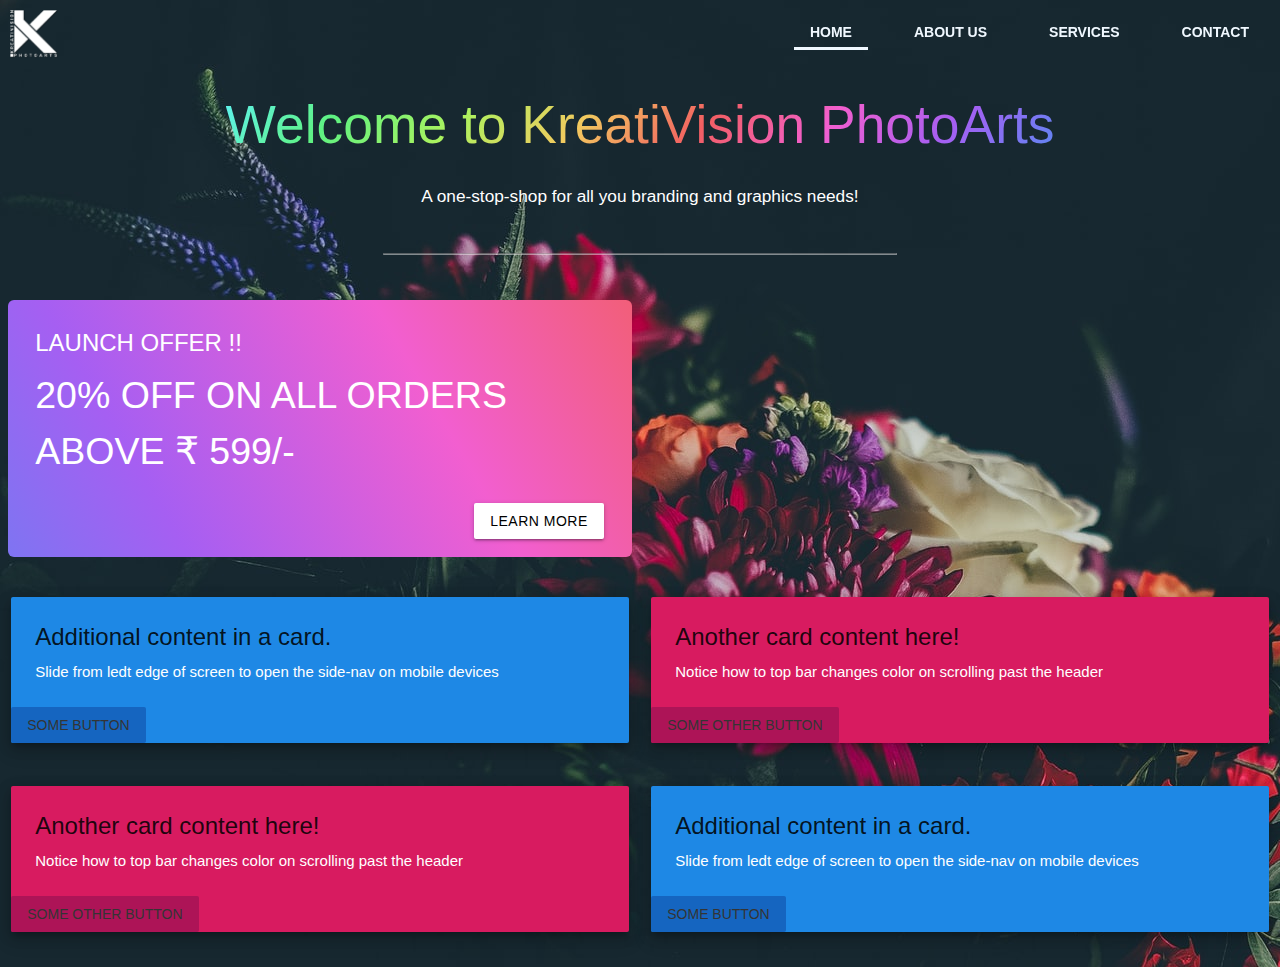
<file: index.html>
<!DOCTYPE html>
<html lang="en">

<head>
  <link href="https://fonts.googleapis.com/icon?family=Material+Icons" rel="stylesheet">
  <link type="text/css" rel="stylesheet" href="materialize/css/materialize.min.css" media="screen,projection" />
  <link type="text/css" rel="stylesheet" href="css/styles.css" />
  <link type="text/css" rel="stylesheet" href="css/scrollbar.css" />
  <meta charset="UTF-8">
  <!-- <meta name="viewport" content="width=device-width, initial-scale=1.0"> -->
  <meta name="viewport" content="width=device-width, initial-scale=1.0" />
  <title>Document</title>
</head>

<body>
  <!-- Navigation -->
  <section name="Navigation">
    <nav class="navigation-bar">
      <div class="nav-wrapper">
        <a href="#" class="brand-logo">&nbsp;<img src="assets/card image.png" width="50px" height="50px">&nbsp;</a>
        <a href="#" data-target="mobile-demo" class="sidenav-trigger">
          <i class="material-icons">menu</i>
        </a>
        <ul id="nav-mobile" class="right hide-on-med-and-down">
          <li>
            <a href="#" id="home" onclick="activate('home')"
              class="waves-effect waves-light btn-flat nav-btn active">Home</a>
          </li>
          <li>
            <a href="#" id="about" onclick="activate('about')" class="waves-effect waves-light btn-flat nav-btn">About
              Us</a>
          </li>
          <li>
            <a href="#" id="services" onclick="activate('services')"
              class="waves-effect waves-light btn-flat nav-btn">Services</a>
          </li>
          <li>
            <a href="#" id="contact" onclick="activate('contact')"
              class="waves-effect waves-light btn-flat nav-btn">Contact</a>
          </li>
        </ul>
      </div>
    </nav>
    <ul class="sidenav sienav-color" id="mobile-demo">
      <li>
        <a href="#" class="sidenav-close">
          <i class="material-icons">close</i>
        </a>
      </li>
      <li><a href="#" class="sidenav-button">Home</a></li>
      <li><a href="#" class="sidenav-button">About Us</a></li>
      <li><a href="service-details.html" class="sidenav-button">Services</a></li>
      <li><a href="#" class="sidenav-button">Contact</a></li>
    </ul>
  </section>

  <section name="body" class="body">
    <div class="header">
      <h2 class="color-text">Welcome to KreatiVision PhotoArts</h1>
        <h6 class="white-text">A one-stop-shop for all you branding and graphics needs!</h6>
    </div>
    <hr class="separator" id="top-separator" style="width: 40%;">
    <div class="row">
      <div class="col s12 m6">
        <div class="card z-depth-0 glow">
          <div class="card-content white-text">
            <span class="card-title">Launch Offer !!</span>
            <span class="card-subtitle">20% off on all orders above ₹ 599/-</span><br>
          </div>
          <div class="cad-actions">
            <button class="btn white black-text waves-effect waves">Learn More</button>
          </div>
        </div>
      </div>
    </div>

    <div class="row">
      <div class="col s12 m6">
        <div class="card z-depth-3 blue darken-1">
          <div class="card-content">
            <span class="card-title">Additional content in a card.</span>
            <p class="white-text">Slide from ledt edge of screen to open the side-nav on mobile devices</p>
          </div>
          <div class="card-actions">
            <button class="btn-flat blue darken-3 waves-effect waves-light">
              Some Button
            </button>
          </div>
        </div>
      </div>

      <div class="col s12 m6">
        <div class="card z-depth-3 pink darken-1">
          <div class="card-content">
            <span class="card-title">Another card content here!</span>
            <p class="white-text">Notice how to top bar changes color on scrolling past the header</p>
          </div>
          <div class="card-actions">
            <button class="btn-flat pink darken-3 waves-effect waves-light">
              Some other button
            </button>
          </div>
        </div>
      </div>
    </div>

    <div class="row">
      <div class="col s12 m6">
        <div class="card z-depth-3 pink darken-1">
          <div class="card-content">
            <span class="card-title">Another card content here!</span>
            <p class="white-text">Notice how to top bar changes color on scrolling past the header</p>
          </div>
          <div class="card-actions">
            <button class="btn-flat pink darken-3 waves-effect waves-light">
              Some other button
            </button>
          </div>
        </div>
      </div>
      
      <div class="col s12 m6">
        <div class="card z-depth-3 blue darken-1">
          <div class="card-content">
            <span class="card-title">Additional content in a card.</span>
            <p class="white-text">Slide from ledt edge of screen to open the side-nav on mobile devices</p>
          </div>
          <div class="card-actions">
            <button class="btn-flat blue darken-3 waves-effect waves-light">
              Some Button
            </button>
          </div>
        </div>
      </div>
    </div>

  </section>


  <script type="text/javascript" src="js/UI_modifier.js"></script>
  <script type="text/javascript" src="materialize/js/materialize.min.js"></script>
</body>

</html>
</file>
<file: css/styles.css>
.navigation-bar {
    position: fixed;
    top: 0px;
    z-index: 99;
}

#nav {
    transition: all 0.3s ease-in-out 0s;
    -moz-transition: all 0.3s ease-in-out 0s;
    -webkit-transition: all 0.3s ease-in-out 0s;
}

.solid-nav {
    background-image: linear-gradient(to bottom right, #320764, #306195);
    box-shadow: 0px 5px 5px rgba(0, 31, 168, 0.384);
}

nav {
    background-color: transparent !important;
    box-shadow: none !important;
}

body {
    /* background-color: teal; */
    background-image: url("../assets/headder\ 2.jpg");
    background-repeat: no-repeat;
    background-attachment: fixed;
}

.brand-logo {
    margin-top: 0.7%;
}

.brand-logo:focus {
    outline: none;
}

.sidenav {
    padding-top: 20px;
    width: 250px;
}

.sienav-color {
    /* background-image: url("../assets/sidenav-gradient.jpg"); */
    background-image: linear-gradient(to bottom right, #320764, #306195);
}

a.sidenav-button, a.sidenav-close i, a.nav-btn {
    font-weight: 600;
    color: aliceblue !important;
}

a.sidenav-close {
    text-align: right;
}

a.sidenav-close:focus {
    outline: none;
}

a.nav-btn {
    border-radius: 0px !important;
}

a.nav-btn:focus, a.nav-btn:hover {
    background-color: rgba(255, 255, 255, 0.10);
}

a.active {
    border-bottom: 3px solid aliceblue;
}

.body {
    margin-top: 60px;
}

.header {
    display: flex;
    flex-direction: column;
    align-items: center;
    justify-content: center;
    /* padding-top: 10px; */
    padding: 0px 25px;
}

.glow, .about-card {
    display: flex;
    min-height: 200px;
    height: fit-content;
    font-family: Lato, sans-serif;
    font-size: 2.5rem;
    border-radius: 5px;
    /* margin: 0px 10px 20px 10px; */
}

.glow {
    text-transform: uppercase;
    flex-direction: column;
    justify-content: left;
    align-items: left;
    background-color: transparent;
}

.glow button {
    margin-right: 25px;
    margin-bottom: 15px;
    float: right;
}

.about-card {
    flex-direction: column;
    justify-content: left;
    align-items: left;
}

.glow::after {
    position: absolute;
    content: "";
    top: calc(-1 * 3px);
    left: calc(-1 * 3px);
    z-index: -1;
    width: calc(100% + 3px * 2);
    height: calc(100% + 3px * 2);
    background: linear-gradient( 60deg, hsl(224, 85%, 66%), hsl(269, 85%, 66%), hsl(314, 85%, 66%), hsl(359, 85%, 66%), hsl(44, 85%, 66%), hsl(89, 85%, 66%), hsl(134, 85%, 66%), hsl(179, 85%, 66%));
    background-size: 300% 300%;
    background-position: 0 50%;
    border-radius: calc(2 * 3px);
    animation: moveGradient 4s alternate infinite;
}

@keyframes moveGradient {
    50% {
        background-position: 100% 50%;
    }
}

.color-text {
    background: -webkit-linear-gradient(140deg, hsl(224, 85%, 66%), hsl(269, 85%, 66%), hsl(314, 85%, 66%), hsl(359, 85%, 66%), hsl(44, 85%, 66%), hsl(89, 85%, 66%), hsl(134, 85%, 66%), hsl(179, 85%, 66%));
    -webkit-background-clip: text;
    background-clip: text;
    -webkit-text-fill-color: transparent;
}

.separator {
    margin: 40px auto;
    opacity: 0.5;
}
</file>
<file: css/scrollbar.css>
::-webkit-scrollbar {
    width: 5px; 
    height: auto;
  }
  
  ::-webkit-scrollbar-thumb {
    background-color: #a5a5a5;
    /* outline: 1px solid #1e202a; */
    border-radius: 50px;
  }
  
  ::-webkit-scrollbar-track {
    box-shadow: inset 0 0 4px rgba(0, 0, 0, 0);
  }
</file>
